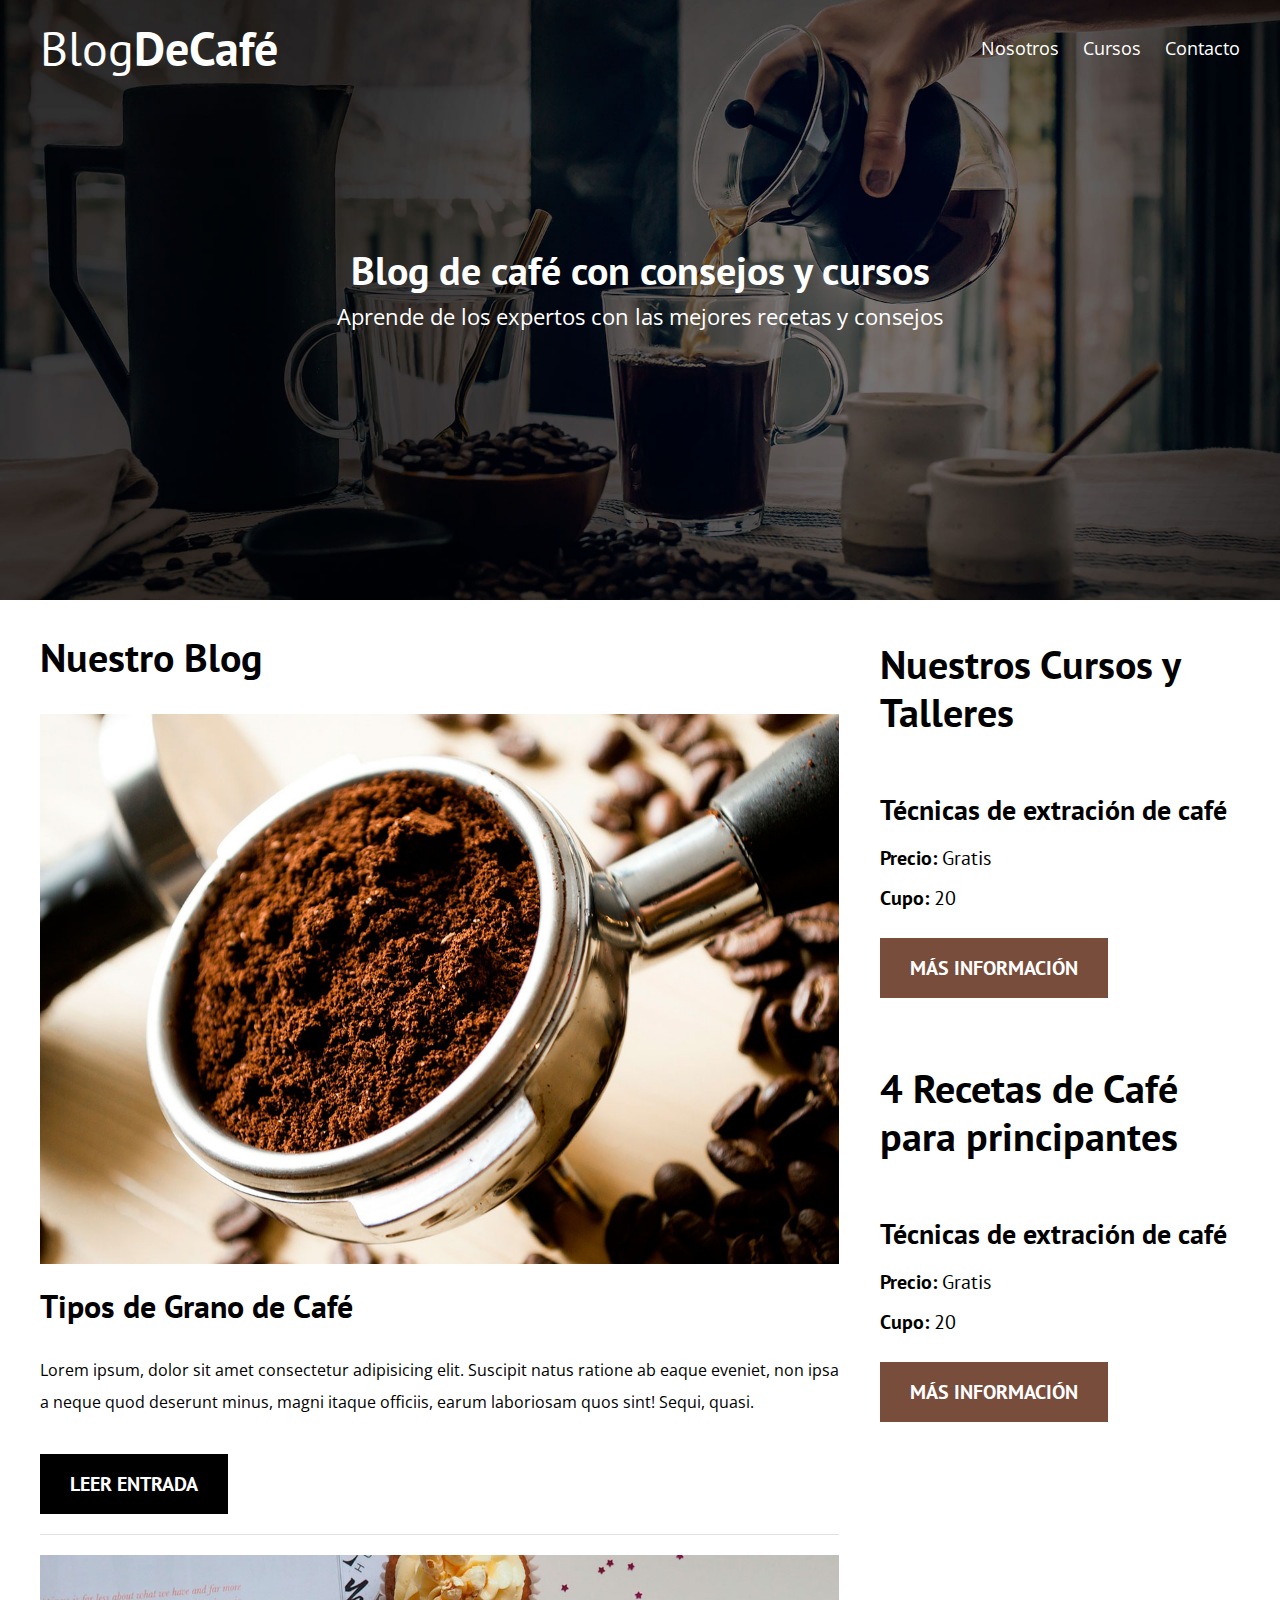
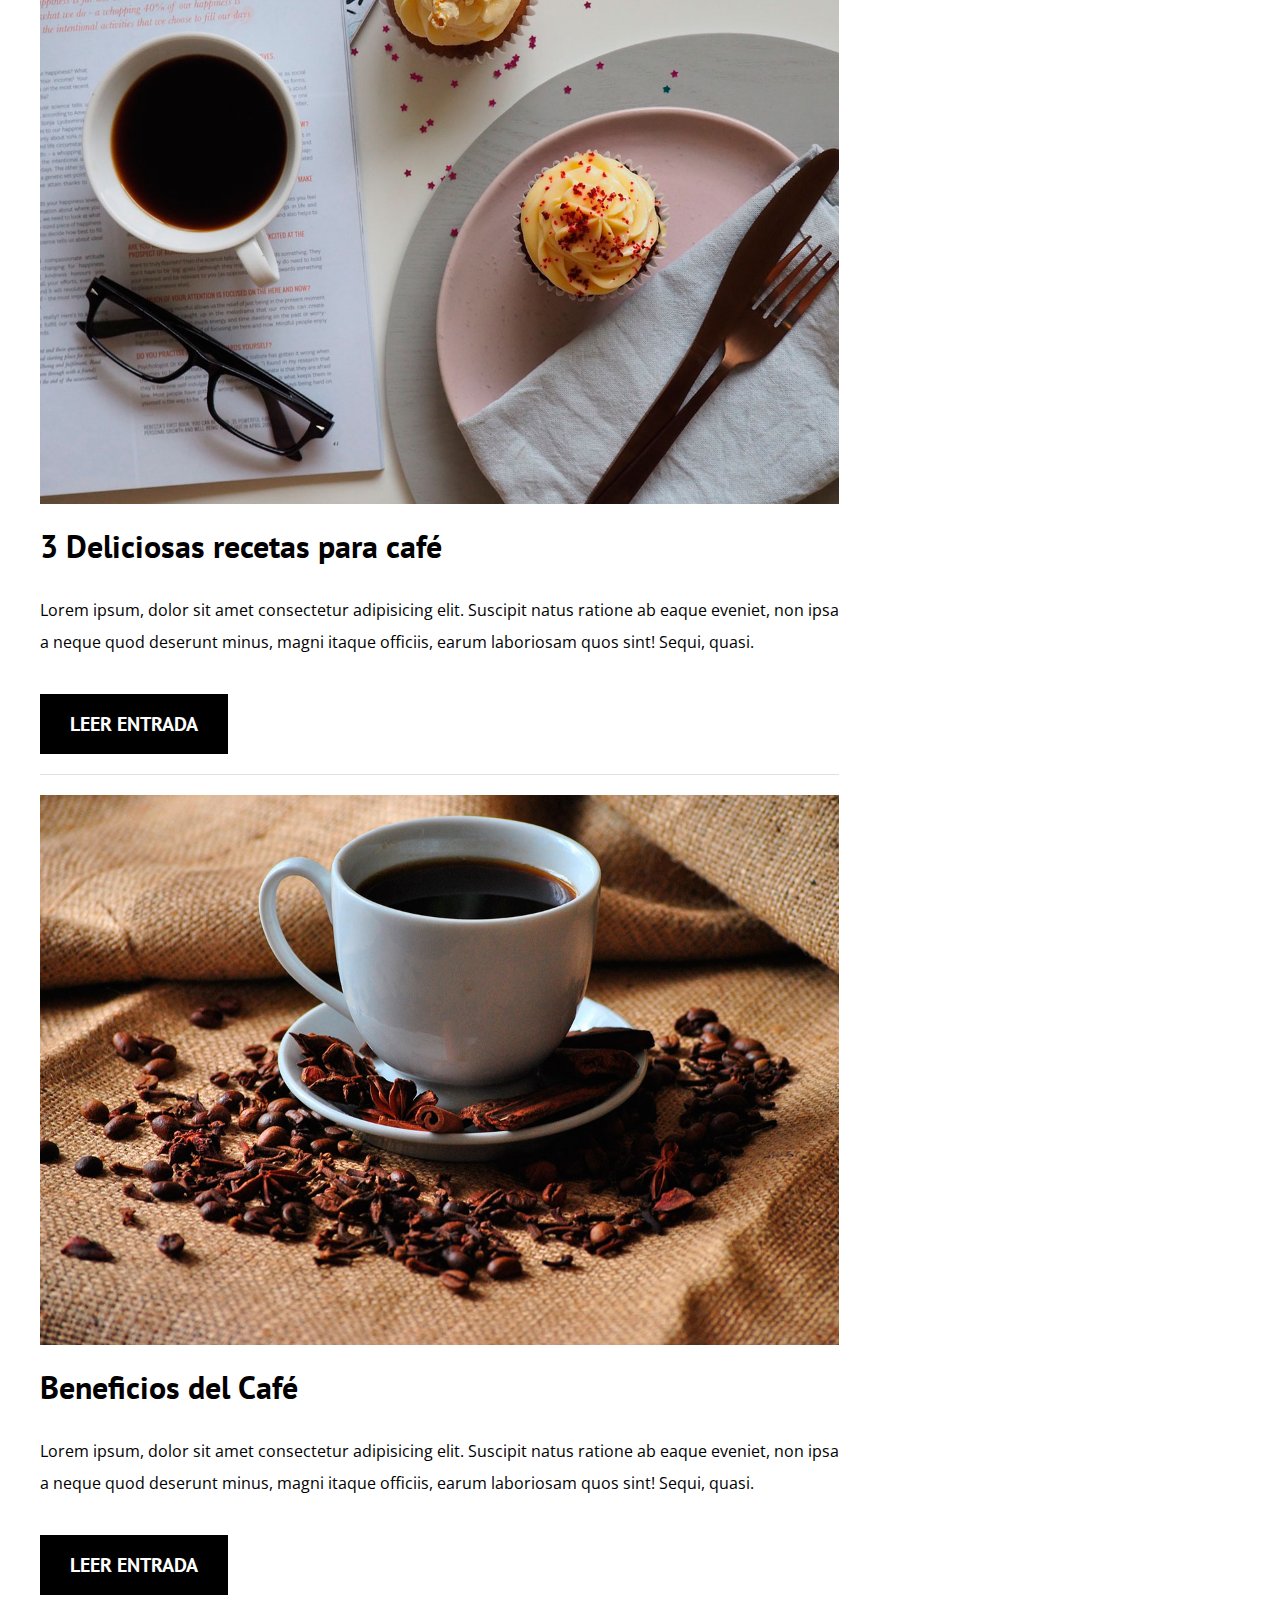
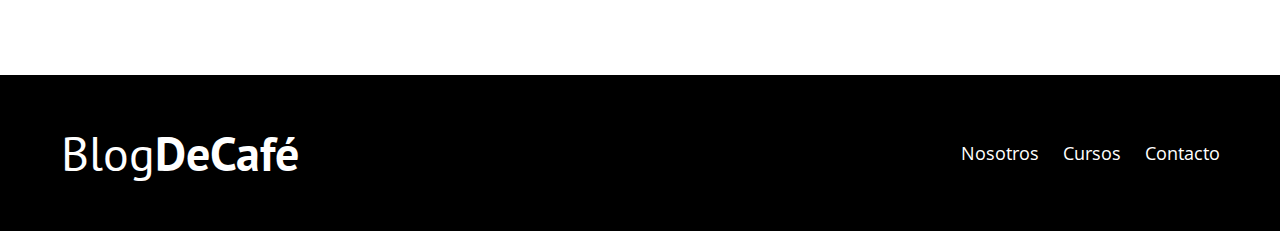
<file: index.html>
<!DOCTYPE html>
<html lang="en">
  <head>
    <meta charset="UTF-8" />
    <meta name="viewport" content="width=device-width, initial-scale=1.0" />
    <meta http-equiv="X-UA-Compatible" content="ie=edge" />
    <title>Blog de Café</title>
    <link
      href="https://fonts.googleapis.com/css2?family=Open+Sans&family=PT+Sans:wght@400;700&display=swap"
      rel="stylesheet"
    />
    <link rel="stylesheet" href="css/normalize.css" />
    <link rel="stylesheet" href="css/style.css" />
  </head>
  <body>
    <!-- Header -->
    <header class="site-header">
      <div class="contenedor">
        <div class="barra">
          <a href="/">
            <h1 class="no-margin">Blog<span>DeCafé</span></h1>
          </a>
          <nav class="navegacion">
            <a href="nosotros.html">Nosotros</a>
            <a href="cursos.html">Cursos</a>
            <a href="contacto.html">Contacto</a>
          </nav>
        </div>
        <div class="texto-header">
          <h2 class="no-margin">Blog de café con consejos y cursos</h2>
          <p class="no-margin">
            Aprende de los expertos con las mejores recetas y consejos
          </p>
        </div>
      </div>
    </header>
    <!-- Nuestro Blog -->
    <div class="contenido-principal contenedor">
      <main class="blog">
        <h2>Nuestro Blog</h2>
        <article class="entrada-blog">
          <div class="imagen">
            <img src="img/blog1.jpg" alt="ImagenBlog1" />
          </div>
          <div class="contenido-blog">
            <h3 class="no-margin">Tipos de Grano de Café</h3>
            <p>
              Lorem ipsum, dolor sit amet consectetur adipisicing elit. Suscipit
              natus ratione ab eaque eveniet, non ipsa a neque quod deserunt
              minus, magni itaque officiis, earum laboriosam quos sint! Sequi,
              quasi.
            </p>
            <a href="entrada.html" class="btn btn-primario">Leer Entrada</a>
          </div>
        </article>
        <article class="entrada-blog">
          <div class="imagen">
            <img src="img/blog2.jpg" alt="ImagenBlog1" />
          </div>
          <div class="contenido-blog">
            <h3 class="no-margin">3 Deliciosas recetas para café</h3>
            <p>
              Lorem ipsum, dolor sit amet consectetur adipisicing elit. Suscipit
              natus ratione ab eaque eveniet, non ipsa a neque quod deserunt
              minus, magni itaque officiis, earum laboriosam quos sint! Sequi,
              quasi.
            </p>
            <a href="entrada.html" class="btn btn-primario">Leer Entrada</a>
          </div>
        </article>
        <article class="entrada-blog">
          <div class="imagen">
            <img src="img/blog3.jpg" alt="ImagenBlog1" />
          </div>
          <div class="contenido-blog">
            <h3 class="no-margin">Beneficios del Café</h3>
            <p>
              Lorem ipsum, dolor sit amet consectetur adipisicing elit. Suscipit
              natus ratione ab eaque eveniet, non ipsa a neque quod deserunt
              minus, magni itaque officiis, earum laboriosam quos sint! Sequi,
              quasi.
            </p>
            <a href="entrada.html" class="btn btn-primario">Leer Entrada</a>
          </div>
        </article>
      </main>
      <!-- Barra Lateral -->
      <aside class="cursos">
        <h2 class="no-margin">Nuestros Cursos y Talleres</h2>
        <ul class="cursos-lista">
          <li class="curso">
            <h4 class="no-margin">Técnicas de extración de café</h4>
            <p class="no-margin">Precio: <span>Gratis</span></p>
            <p class="no-margin">Cupo: <span>20</span></p>
            <a href="cursos.html" class="btn btn-secundario">Más Información</a>
          </li>
        </ul>
        <h2 class="no-margin">4 Recetas de Café para principantes</h2>
        <ul class="cursos-lista">
          <li class="curso">
            <h4 class="no-margin">Técnicas de extración de café</h4>
            <p class="no-margin">Precio: <span>Gratis</span></p>
            <p class="no-margin">Cupo: <span>20</span></p>
            <a href="cursos.html" class="btn btn-secundario">Más Información</a>
          </li>
        </ul>
      </aside>
    </div>
    <!-- Footer -->
    <footer class="site-footer">
      <div class="contenedor">
        <div class="barra">
          <a href="/">
            <h1 class="no-margin">Blog<span>DeCafé</span></h1>
          </a>
          <nav class="navegacion">
            <a href="nosotros.html">Nosotros</a>
            <a href="cursos.html">Cursos</a>
            <a href="contacto.html">Contacto</a>
          </nav>
        </div>
      </div>
    </footer>
  </body>
</html>
</file>
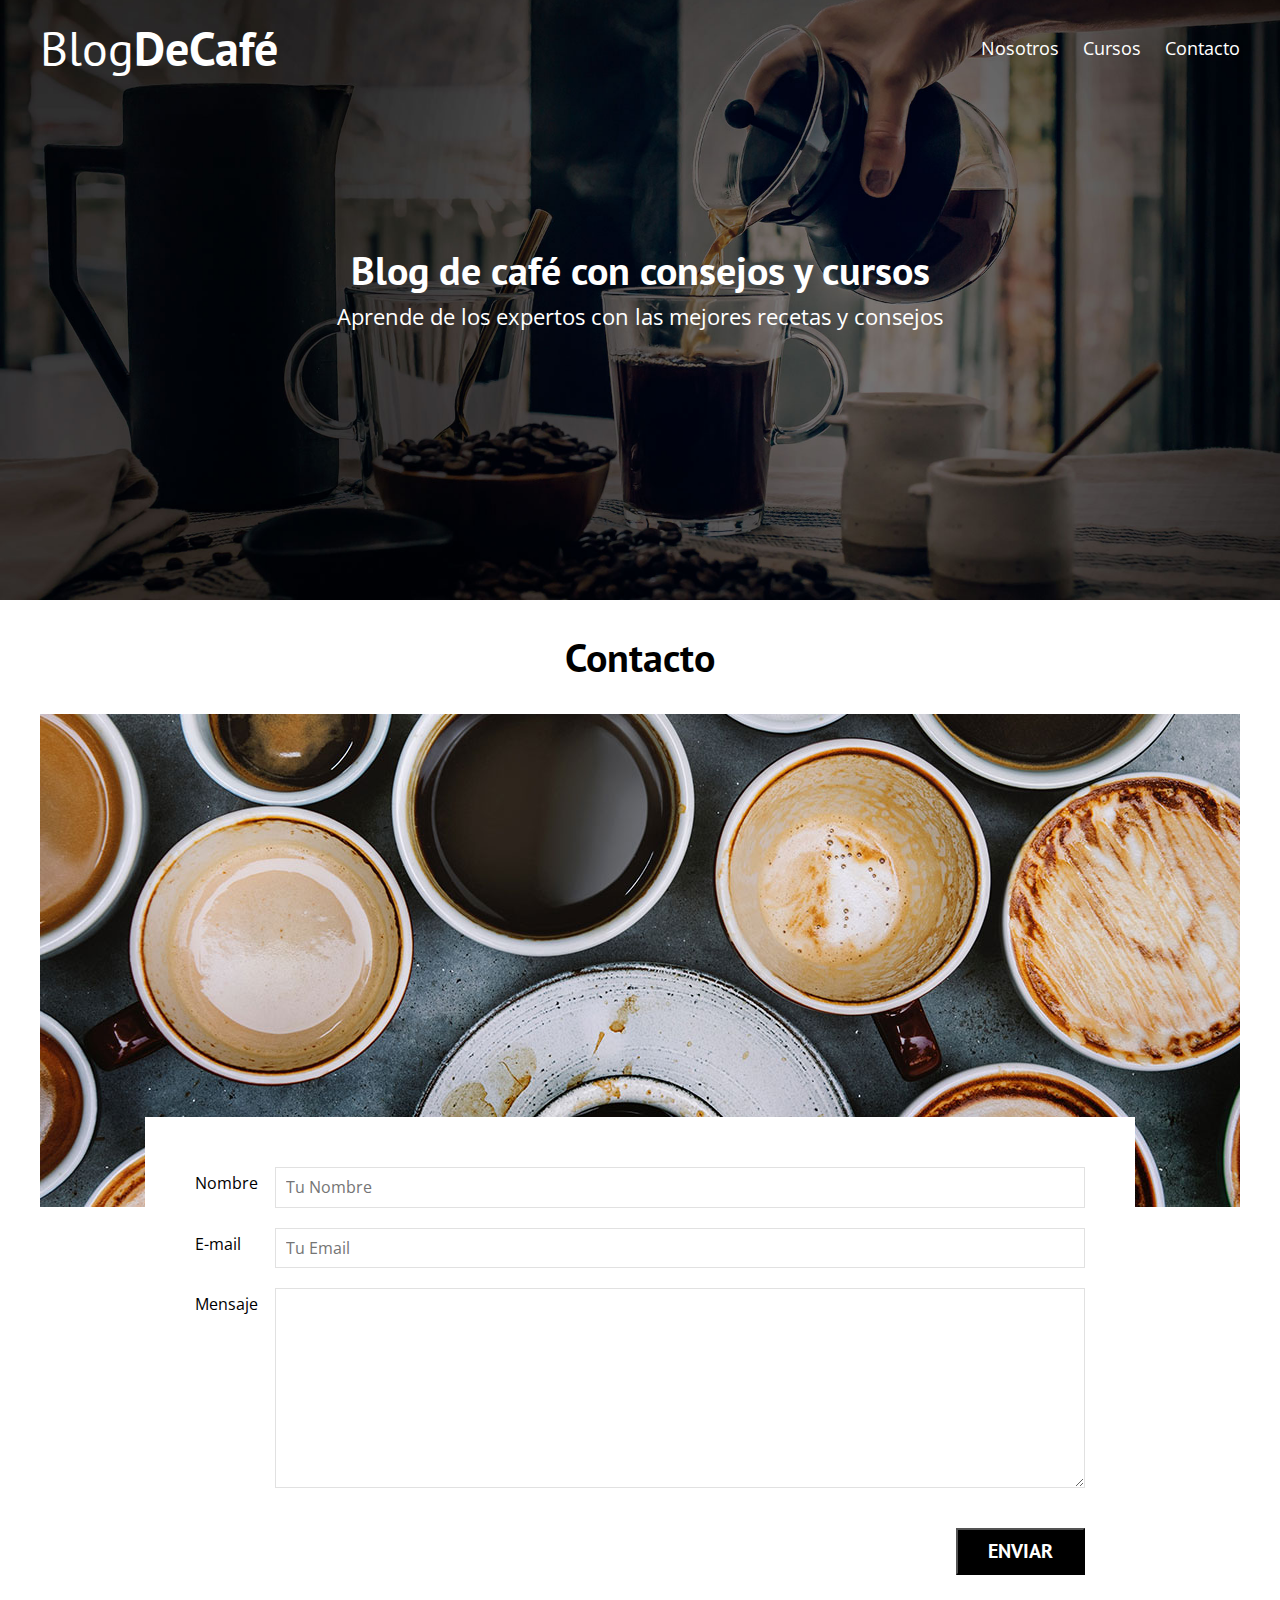
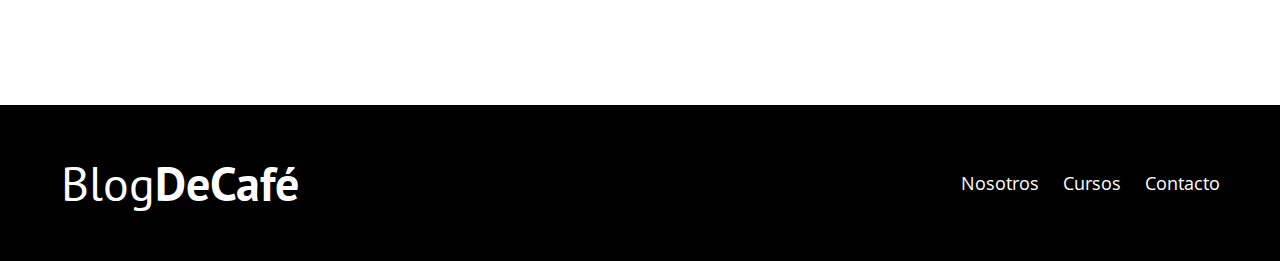
<file: contacto.html>
<!DOCTYPE html>
<html lang="en">
  <head>
    <meta charset="UTF-8" />
    <meta name="viewport" content="width=device-width, initial-scale=1.0" />
    <meta http-equiv="X-UA-Compatible" content="ie=edge" />
    <title>Blog de Café</title>
    <link
      href="https://fonts.googleapis.com/css2?family=Open+Sans&family=PT+Sans:wght@400;700&display=swap"
      rel="stylesheet"
    />
    <link rel="stylesheet" href="css/normalize.css" />
    <link rel="stylesheet" href="css/style.css" />
  </head>
  <body>
    <!-- Header -->
    <header class="site-header">
      <div class="contenedor">
        <div class="barra">
          <a href="/">
            <h1 class="no-margin">Blog<span>DeCafé</span></h1>
          </a>
          <nav class="navegacion">
            <a href="nosotros.html">Nosotros</a>
            <a href="cursos.html">Cursos</a>
            <a href="contacto.html">Contacto</a>
          </nav>
        </div>
        <div class="texto-header">
          <h2 class="no-margin">Blog de café con consejos y cursos</h2>
          <p class="no-margin">
            Aprende de los expertos con las mejores recetas y consejos
          </p>
        </div>
      </div>
    </header>
    <!-- Contacto -->
    <main class="contenedor">
      <h2 class="centrar-texto">Contacto</h2>
      <div class="grid centrar-columnas">
          <div class="columnas-12">
              <img src="img/contacto.jpg" alt="contacto">
          </div>
          <div class="columnas-10 formulario-contacto">
              <form action="#">
                  <div class="campo">
                      <label for="nombre">Nombre</label>
                      <input type="text" id="nombre" placeholder="Tu Nombre">
                  </div>
                  <div class="campo">
                    <label for="e-mail">E-mail</label>
                    <input type="email" id="e-mail" placeholder="Tu Email">
                  </div>
                  <div class="campo mensaje">
                    <label for="mensaje">Mensaje</label>
                    <textarea nid="mensaje"></textarea>
                  </div>
                  <div class="campo enviar">
                    <input type="submit" value="Enviar" class="btn btn-primario">
                  </div>
              </form>
          </div>
      </div>
    </main>
    <!-- Footer -->
    <footer class="site-footer">
      <div class="contenedor">
        <div class="barra">
          <a href="/">
            <h1 class="no-margin">Blog<span>DeCafé</span></h1>
          </a>
          <nav class="navegacion">
            <a href="nosotros.html">Nosotros</a>
            <a href="cursos.html">Cursos</a>
            <a href="contacto.html">Contacto</a>
          </nav>
        </div>
      </div>
    </footer>
  </body>
</html>
</file>
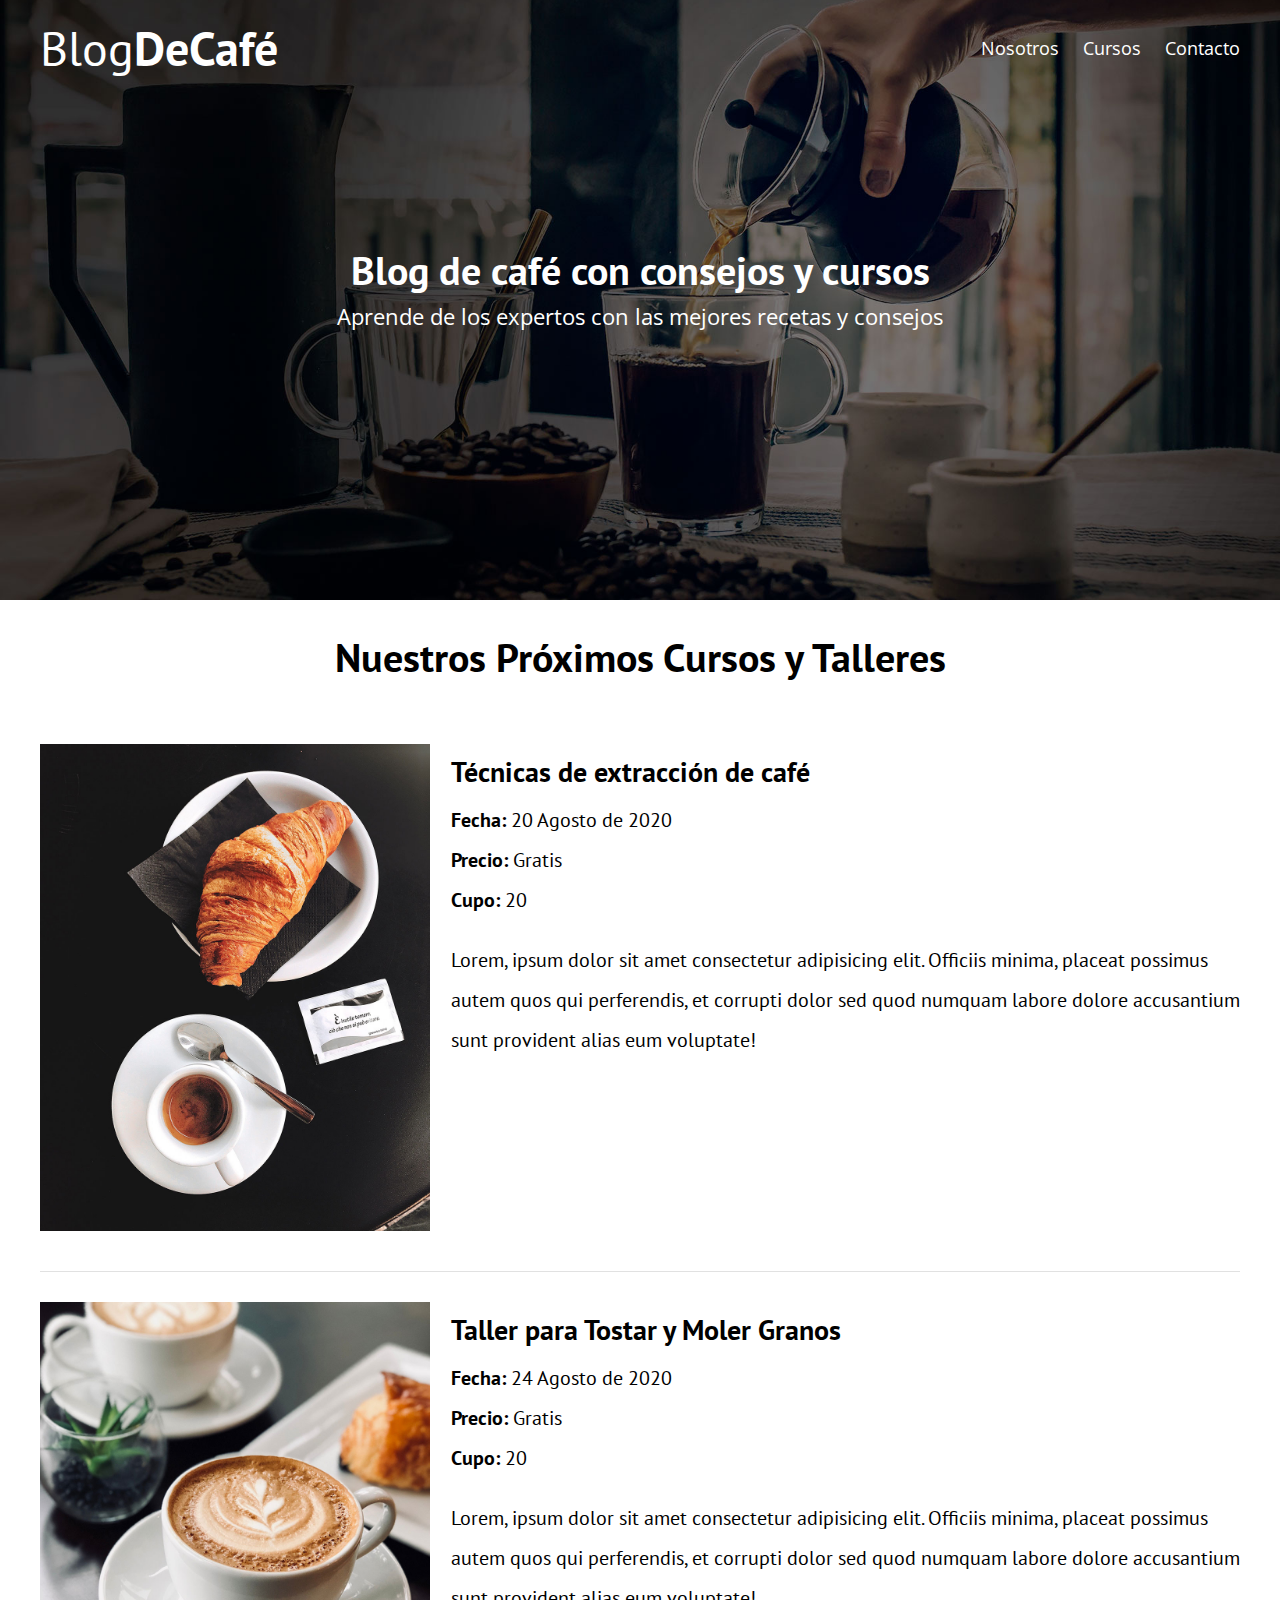
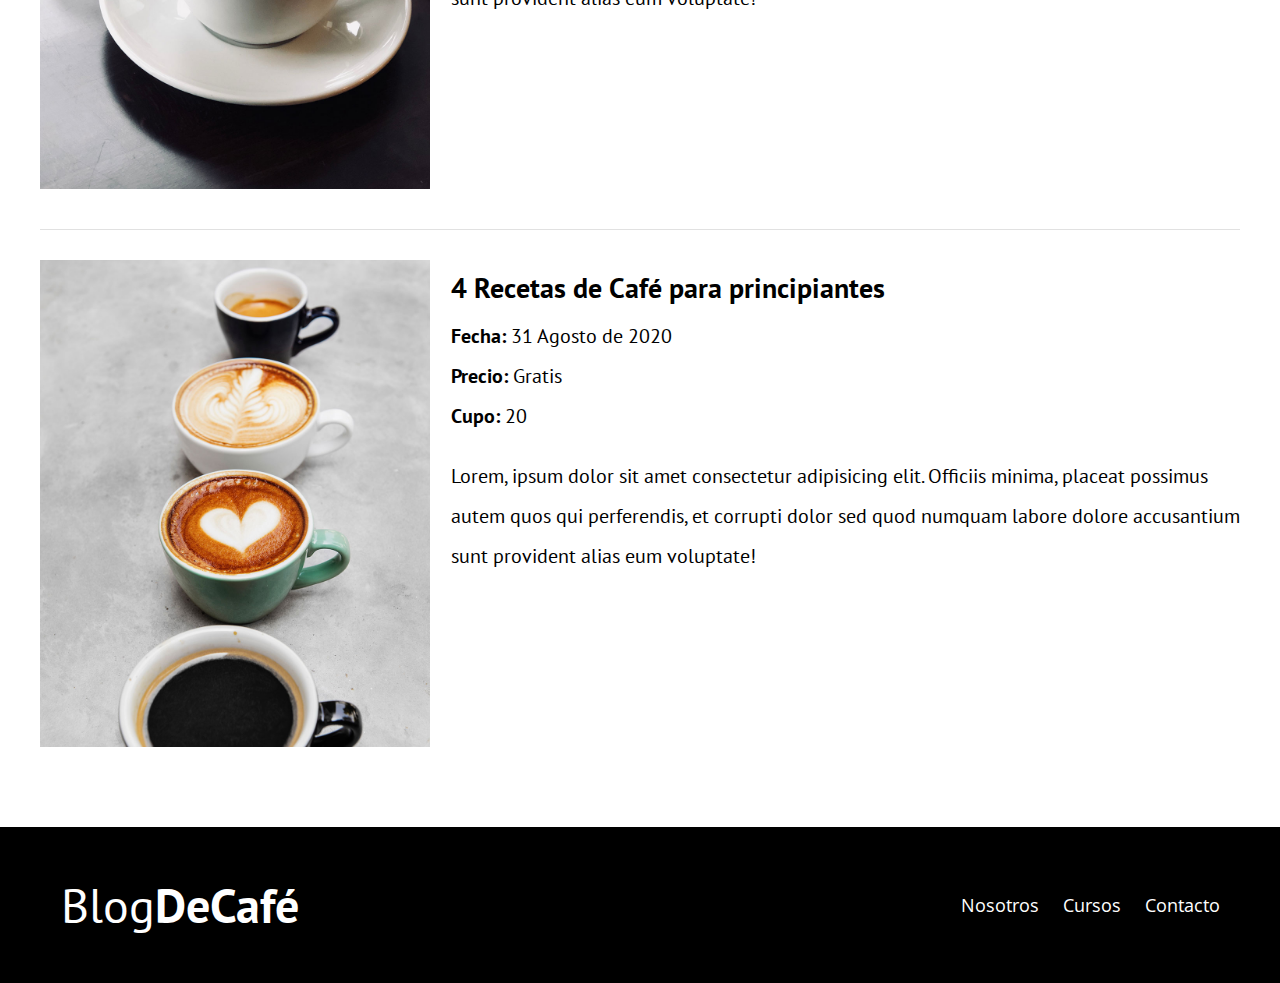
<file: cursos.html>
<!DOCTYPE html>
<html lang="en">
  <head>
    <meta charset="UTF-8" />
    <meta name="viewport" content="width=device-width, initial-scale=1.0" />
    <meta http-equiv="X-UA-Compatible" content="ie=edge" />
    <title>Blog de Café</title>
    <link
      href="https://fonts.googleapis.com/css2?family=Open+Sans&family=PT+Sans:wght@400;700&display=swap"
      rel="stylesheet"
    />
    <link rel="stylesheet" href="css/normalize.css" />
    <link rel="stylesheet" href="css/style.css" />
  </head>
  <body>
    <!-- Header -->
    <header class="site-header">
      <div class="contenedor">
        <div class="barra">
          <a href="/">
            <h1 class="no-margin">Blog<span>DeCafé</span></h1>
          </a>
          <nav class="navegacion">
            <a href="nosotros.html">Nosotros</a>
            <a href="cursos.html">Cursos</a>
            <a href="contacto.html">Contacto</a>
          </nav>
        </div>
        <div class="texto-header">
          <h2 class="no-margin">Blog de café con consejos y cursos</h2>
          <p class="no-margin">
            Aprende de los expertos con las mejores recetas y consejos
          </p>
        </div>
      </div>
    </header>
    <!-- Cursos -->
    <main class="contenedor">
        <h2 class="centrar-texto">Nuestros Próximos Cursos y Talleres</h2>

        <article class="curso grid">
            <div class="columnas-4">
                <img src="/img/curso1.jpg" alt="curso1">
            </div>
            <div class="columnas-8">
                <h4 class="no-margin">Técnicas de extracción de café</h4>
                <p class="no-margin">Fecha: <span>20 Agosto de 2020</span></p>
                <p class="no-margin">Precio: <span>Gratis</span></p>
                <p class="no-margin">Cupo: <span>20</span></p>
                <p><span>Lorem, ipsum dolor sit amet consectetur adipisicing elit. Officiis minima, placeat possimus autem quos qui perferendis, et corrupti dolor sed quod numquam labore dolore accusantium sunt provident alias eum voluptate!</span></p>
            </div>
        </article>
        <article class="curso grid">
            <div class="columnas-4">
                <img src="/img/curso2.jpg" alt="curso2">
            </div>
            <div class="columnas-8">
                <h4 class="no-margin">Taller para Tostar y Moler Granos</h4>
                <p class="no-margin">Fecha: <span>24 Agosto de 2020</span></p>
                <p class="no-margin">Precio: <span>Gratis</span></p>
                <p class="no-margin">Cupo: <span>20</span></p>
                <p><span>Lorem, ipsum dolor sit amet consectetur adipisicing elit. Officiis minima, placeat possimus autem quos qui perferendis, et corrupti dolor sed quod numquam labore dolore accusantium sunt provident alias eum voluptate!</span></p>
            </div>
        </article>
        <article class="curso grid">
            <div class="columnas-4">
                <img src="/img/curso3.jpg" alt="curso3">
            </div>
            <div class="columnas-8">
                <h4 class="no-margin">4 Recetas de Café para principiantes</h4>
                <p class="no-margin">Fecha: <span>31 Agosto de 2020</span></p>
                <p class="no-margin">Precio: <span>Gratis</span></p>
                <p class="no-margin">Cupo: <span>20</span></p>
                <p><span>Lorem, ipsum dolor sit amet consectetur adipisicing elit. Officiis minima, placeat possimus autem quos qui perferendis, et corrupti dolor sed quod numquam labore dolore accusantium sunt provident alias eum voluptate!</span></p>
            </div>
        </article>
    </main>
    <!-- Footer -->
    <footer class="site-footer">
      <div class="contenedor">
        <div class="barra">
          <a href="/">
            <h1 class="no-margin">Blog<span>DeCafé</span></h1>
          </a>
          <nav class="navegacion">
            <a href="nosotros.html">Nosotros</a>
            <a href="cursos.html">Cursos</a>
            <a href="contacto.html">Contacto</a>
          </nav>
        </div>
      </div>
    </footer>
  </body>
</html>
</file>
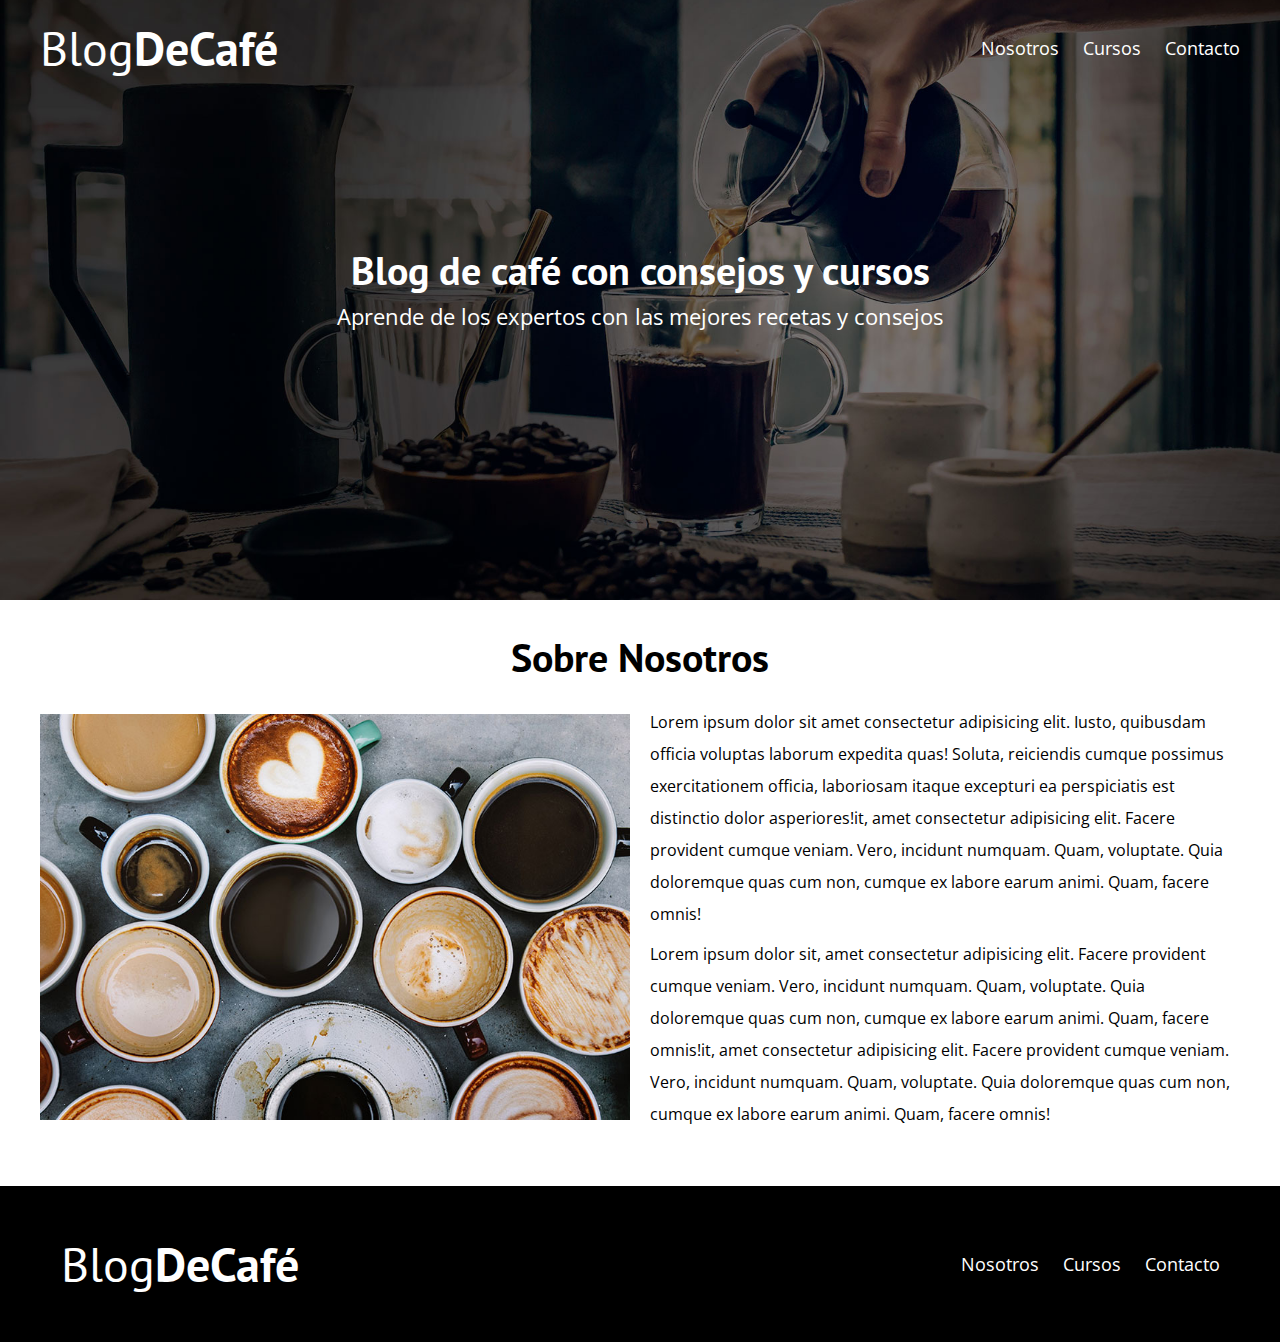
<file: nosotros.html>
<!DOCTYPE html>
<html lang="en">
  <head>
    <meta charset="UTF-8" />
    <meta name="viewport" content="width=device-width, initial-scale=1.0" />
    <meta http-equiv="X-UA-Compatible" content="ie=edge" />
    <title>Blog de Café</title>
    <link
      href="https://fonts.googleapis.com/css2?family=Open+Sans&family=PT+Sans:wght@400;700&display=swap"
      rel="stylesheet"
    />
    <link rel="stylesheet" href="css/normalize.css" />
    <link rel="stylesheet" href="css/style.css" />
  </head>
  <body>
    <!-- Header -->
    <header class="site-header">
      <div class="contenedor">
        <div class="barra">
          <a href="/">
            <h1 class="no-margin">Blog<span>DeCafé</span></h1>
          </a>
          <nav class="navegacion">
            <a href="nosotros.html">Nosotros</a>
            <a href="cursos.html">Cursos</a>
            <a href="contacto.html">Contacto</a>
          </nav>
        </div>
        <div class="texto-header">
          <h2 class="no-margin">Blog de café con consejos y cursos</h2>
          <p class="no-margin">
            Aprende de los expertos con las mejores recetas y consejos
          </p>
        </div>
      </div>
    </header>
    <!-- Nosotros -->
    <main class="contenedor">
        <h2 class="centrar-texto">Sobre Nosotros</h2>
        <div class="grid">
            <div class="columnas-6">
                <img src="/img/nosotros.jpg" alt="nosotros">
            </div>
            <div class="columnas-6">
                <p>Lorem ipsum dolor sit amet consectetur adipisicing elit. Iusto, quibusdam officia voluptas laborum expedita quas! Soluta, reiciendis cumque possimus exercitationem officia, laboriosam itaque excepturi ea perspiciatis est distinctio dolor asperiores!it, amet consectetur adipisicing elit. Facere provident cumque veniam. Vero, incidunt numquam. Quam, voluptate. Quia doloremque quas cum non, cumque ex labore earum animi. Quam, facere omnis!</p>
                <p>Lorem ipsum dolor sit, amet consectetur adipisicing elit. Facere provident cumque veniam. Vero, incidunt numquam. Quam, voluptate. Quia doloremque quas cum non, cumque ex labore earum animi. Quam, facere omnis!it, amet consectetur adipisicing elit. Facere provident cumque veniam. Vero, incidunt numquam. Quam, voluptate. Quia doloremque quas cum non, cumque ex labore earum animi. Quam, facere omnis!</p>                
            </div>
        </div>
    </main>
    <!-- Footer -->
    <footer class="site-footer">
      <div class="contenedor">
        <div class="barra">
          <a href="/">
            <h1 class="no-margin">Blog<span>DeCafé</span></h1>
          </a>
          <nav class="navegacion">
            <a href="nosotros.html">Nosotros</a>
            <a href="cursos.html">Cursos</a>
            <a href="contacto.html">Contacto</a>
          </nav>
        </div>
      </div>
    </footer>
  </body>
</html>
</file>
<file: css/style.css>
html {
  box-sizing: border-box;
  font-size: 62.5%; /** 1rem = 10px **/
}
*,
*:before,
*:after {
  box-sizing: inherit;
}
body {
  font-family: "Open Sans", sans-serif;
  font-size: 1.6rem;
  line-height: 2;
}

/**Globales**/

.contenedor {
  max-width: 1200px;
  margin: 0 auto;
  width: 95%;
}

h1,
h2,
h3,
h4 {
  font-family: "PT Sans", sans-serif;
}
h1 {
  font-size: 4.8rem;
}
h2 {
  font-size: 4rem;
  line-height: 1.2;
}
h3 {
  font-size: 3.2rem;
}
h4 {
  font-size: 2.8rem;
}
img {
  max-width: 100%;
}

/** Utilidades **/

.centrar-texto {
  text-align: center;
}
.no-margin {
  margin: 0;
}

/* Grid */

@media (min-width: 768px) {
  .grid {
    display: flex;
    justify-content: space-between;
    flex-wrap: wrap;
  }
  .centrar-columnas {
    justify-content: center;
  }
  .columnas-4 {
    flex: 0 0 calc(33.3% - 1rem);
  }
  .columnas-6 {
    flex: 0 0 calc(50% - 1rem);
  }
  .columnas-6 p {
    margin-top: -0.8rem;
  }
  .columnas-8 {
    flex: 0 0 calc(66.6% - 1rem);
  }
  .columnas-10 {
    flex: 0 0 calc(83.3% - 1rem);
  }
  .columnas-12 {
    flex: 0 0 100%;
  }
}

/* Botones */

.btn {
  display: block;
  text-align: center;
  padding: 1rem 3rem;
  text-decoration: none;
  color: white;
  text-transform: uppercase;
  margin: 2rem 0;
  font-family: "PT Sans", sans-serif;
  font-weight: 700;
  font-size: 2rem;
  flex: 0 0 100%;
}
.btn-primario {
  background-color: #000000;
}
.btn-secundario {
  background-color: #784d3c;
}
.btn:hover{
  cursor: pointer;
}

@media (min-width: 769px) {
  .btn {
    display: inline-block;
    flex: 0 0 auto;
  }
}

/** Header **/

@media (min-width: 768px) {
  .barra {
    display: flex;
    justify-content: space-between;
    align-items: center;
  }
}
.site-header {
  background-image: url(../img/banner.jpg);
  background-repeat: no-repeat;
  background-position: center center;
  background-size: cover;
  height: 60rem;
}
.site-header a {
  color: white;
  text-decoration: none;
}
.site-header h1 {
  text-align: center;
  font-weight: 400;
  font-family: "PT Sans", sans-serif;
}
.site-header h1 span {
  font-weight: 700;
}

/* Navegacion */

.navegacion a {
  text-align: center;
  display: block;
  font-size: 1.8rem;
}
.navegacion a:hover {
  color: #e1e1e1;
}
@media (min-width: 768px) {
  .navegacion a {
    display: inline;
    margin-right: 2rem;
  }
  .navegacion a:last-of-type {
    margin-right: 0rem;
  }
}

/* Header Texto */

.texto-header {
  color: white;
  text-align: center;
  margin-top: 5rem;
}
@media (min-width: 768px) {
  .texto-header {
    margin-top: 15rem;
  }
}
.texto-header p {
  font-size: 2.2rem;
}

/* Contenido Principal Home */

.contenido-principal {
  display: flex;
  flex-wrap: wrap;
}
.entrada-blog {
  margin-bottom: 2rem;
  border-bottom: 1px solid #e1e1e1;
}
.entrada-blog:last-of-type {
  border: none;
}
.blog,
.cursos {
  flex-grow: 0;
  flex-shrink: 0;
  flex-basis: 100%;
}
.cursos {
  order: -1;
  margin-top: 2rem;
}
@media (min-width: 768px) {
  .contenido-principal {
    justify-content: space-between;
  }
  .blog {
    flex-basis: 66.6%;
  }
  .cursos {
    flex-basis: calc(33.3% - 4rem);
    order: 2;
    margin-top: 4rem;
  }
}

/* Cursos Sidebar */

.curso {
  padding-top: 3rem;
  padding-bottom: 3rem;
  border-bottom: 1px solid #e1e1e1;
}
.curso:last-of-type {
  border-bottom: none;
}
.cursos-lista {
  padding: 0;
  list-style: none;
}
.curso p {
  font-family: "PT Sans", sans-serif;
  font-weight: 700;
  font-size: 2rem;
}
.curso p span {
  font-weight: 400;
}

/* Footer */

.site-footer {
  background-color: #000000;
  padding: 3rem;
  margin-top: 4rem;
}
.site-footer a {
  color: white;
  text-decoration: none;
}
.site-footer h1 {
  font-family: "PT Sans", sans-serif;
  text-align: center;
  font-weight: 400;
}
.site-footer h1 span {
  font-weight: 700;
}
@media (min-width: 768px) {
  .barra {
    display: flex;
    justify-content: space-between;
    align-items: center;
  }
}

/* Contacto */

.formulario-contacto {
  background-color: white;
  padding: 5rem;
}
@media (min-width: 768px) {
  .formulario-contacto {
    margin-top: -10rem;
  }
}
.formulario-contacto .campo {
  display: flex;
  justify-content: space-between;
  margin-bottom: 2rem;
}
.formulario-contacto .campo label {
  flex: 0 0 8rem;
}
.formulario-contacto .campo input:not([type="submit"]),
textarea {
  flex: 1;
  border: 1px solid #e1e1e1;
  padding: 1rem;
}
.formulario-contacto textarea {
  height: 20rem;
}
.formulario-contacto .enviar{
  display: flex;
  justify-content: flex-end;
}
</file>
